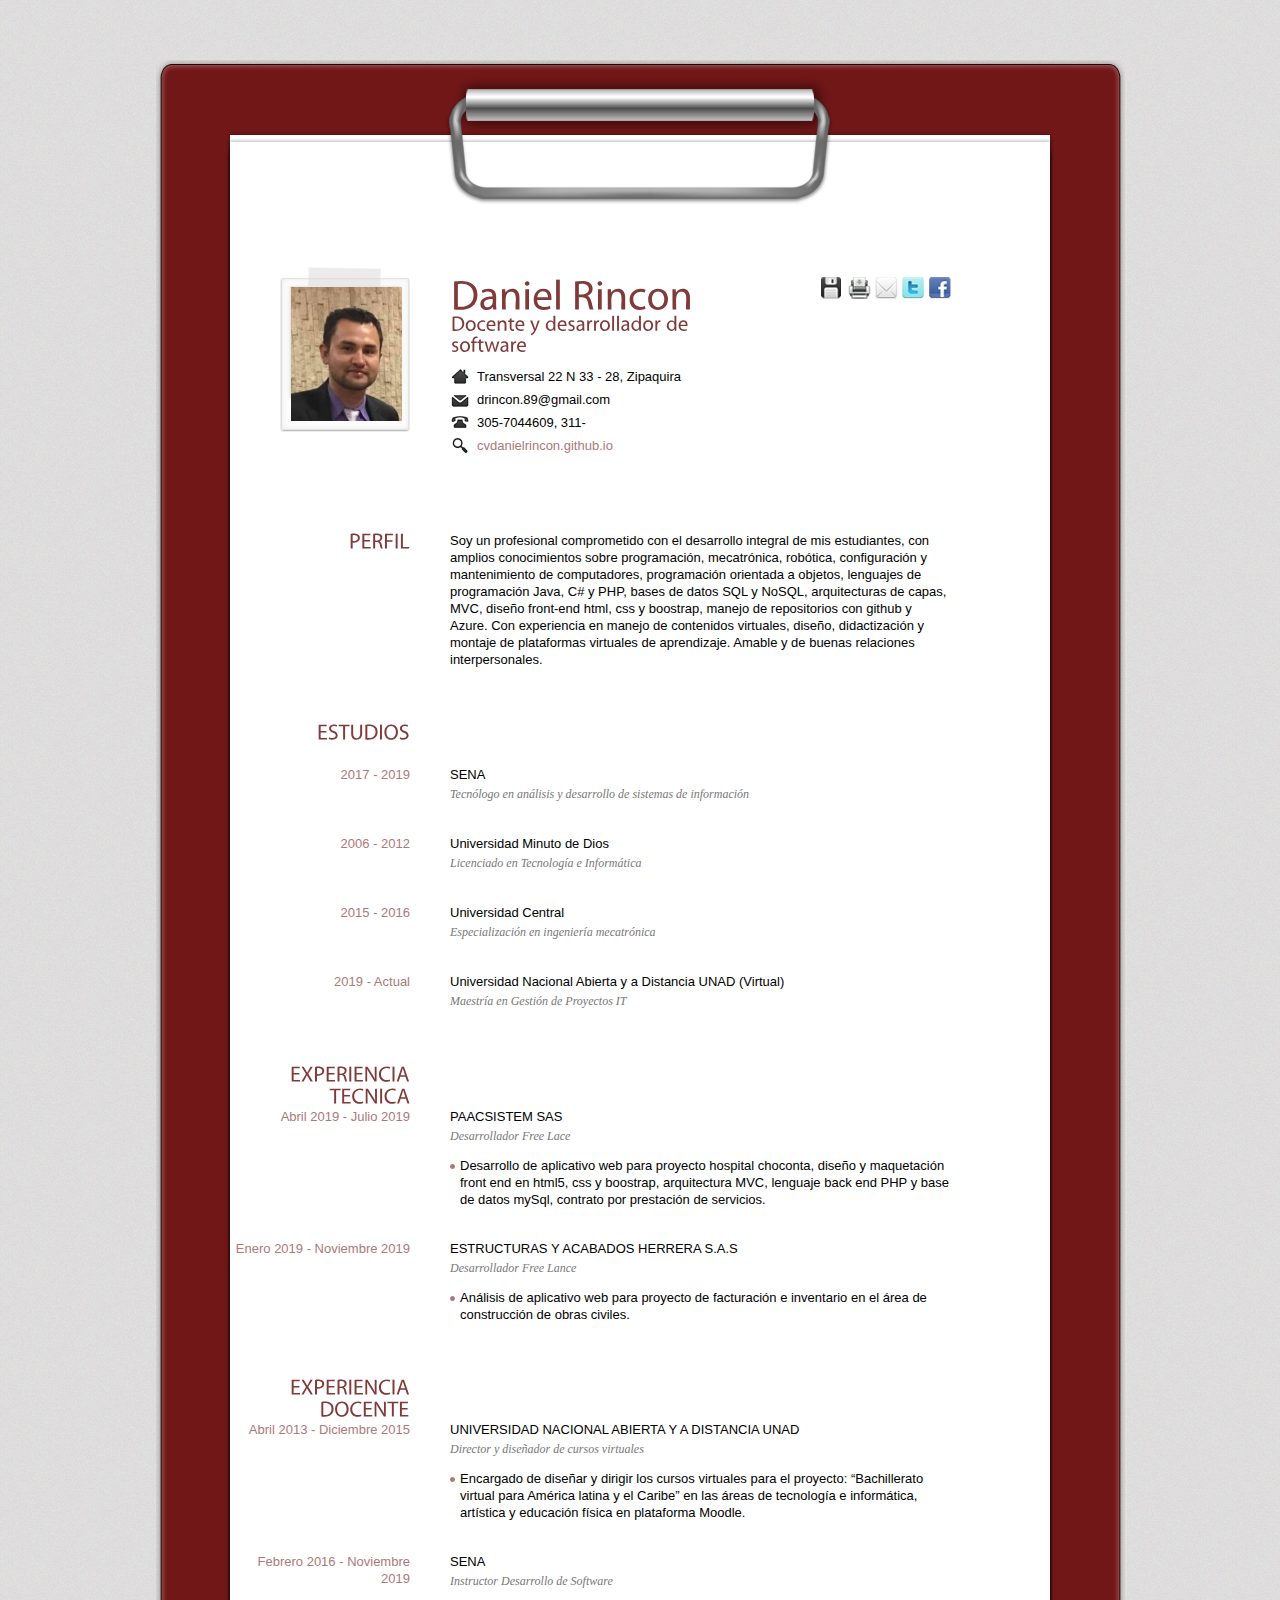
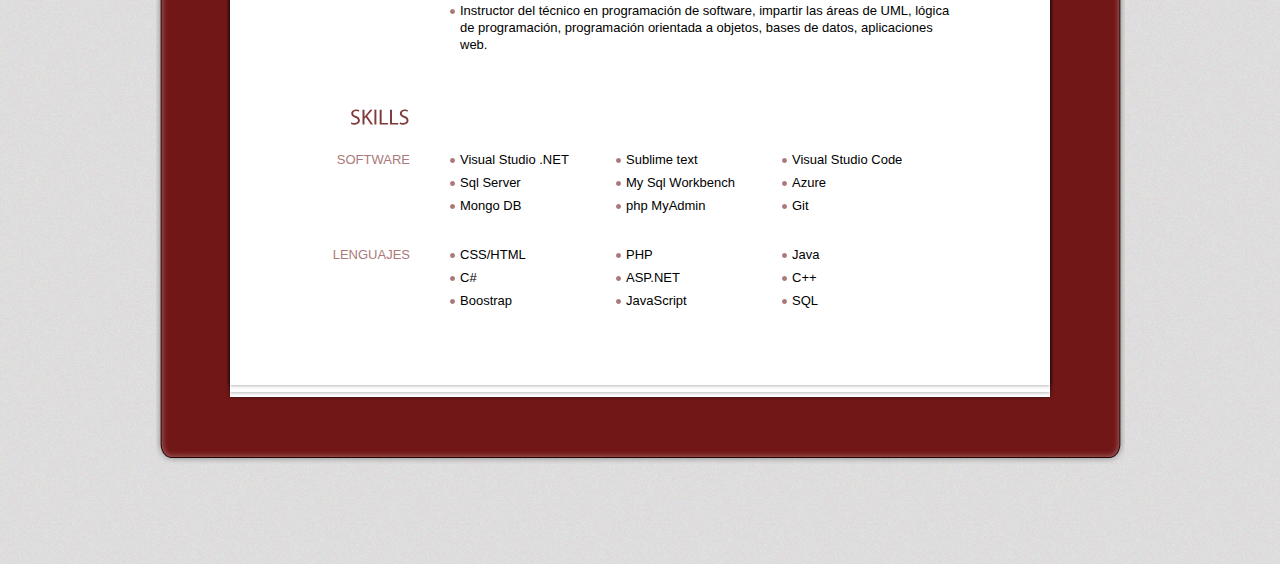
<file: index.html>
<!DOCTYPE html PUBLIC "-//W3C//DTD XHTML 1.0 Transitional//EN" "http://www.w3.org/TR/xhtml1/DTD/xhtml1-transitional.dtd">
<html xmlns="http://www.w3.org/1999/xhtml">
<head>
<meta http-equiv="Content-Type" content="text/html; charset=UTF-8" />
<title>CV Daniel Rincon</title>
<link type="text/css" rel="stylesheet" href="css/red.css" />
<link type="text/css" rel="stylesheet" href="css/print.css" media="print"/>
<!--[if IE 7]>
<link href="css/ie7.css" rel="stylesheet" type="text/css" />
<![endif]-->
<!--[if IE 6]>
<link href="css/ie6.css" rel="stylesheet" type="text/css" />
<![endif]-->
<script type="text/javascript" src="js/jquery-1.4.2.min.js"></script>
<script type="text/javascript" src="js/jquery.tipsy.js"></script>
<script type="text/javascript" src="js/cufon.yui.js"></script>
<script type="text/javascript" src="js/scrollTo.js"></script>
<script type="text/javascript" src="js/myriad.js"></script>
<script type="text/javascript" src="js/jquery.colorbox.js"></script>
<script type="text/javascript" src="js/custom.js"></script>
<script type="text/javascript">
		Cufon.replace('h1,h2');
</script>
</head>
<body>
<!-- Begin Wrapper -->
<div id="wrapper">
  <div class="wrapper-top"></div>
  <div class="wrapper-mid">
    <!-- Begin Paper -->
    <div id="paper">
      <div class="paper-top"></div>
      <div id="paper-mid">
        <div class="entry">
          <!-- Begin Image -->
          <img class="portrait" src="images/yo.jpg" alt="Daniel Rincón León" />
          <!-- End Image -->
          <!-- Begin Personal Information -->
          <div class="self">
            <h1 class="name">Daniel Rincon<br />
              <span>Docente y desarrollador de software</span></h1>
            <ul>
              <li class="ad">Transversal 22 N 33 - 28, Zipaquira</li>
              <li class="mail">drincon.89@gmail.com</li>
              <li class="tel">305-7044609, 311-</li>
              <li class="web"><a href="http://cvdanielrincon.github.io/">cvdanielrincon.github.io</a></li>
            </ul>
          </div>
          <!-- End Personal Information -->
          <!-- Begin Social -->
          <div class="social">
            <ul>
              <li><a class='north' href="files/DanielRincónLeón.pdf" title="Download .pdf"><img src="images/icn-save.jpg" alt="Descargar PDF" /></a></li>
              <li><a class='north' href="javascript:window.print()" title="Print"><img src="images/icn-print.jpg" alt="" /></a></li>
              <li><a class='north' id="contact" href="contact/index.html" title="Contact Me"><img src="images/icn-contact.jpg" alt="" /></a></li>
              <li><a class='north' href="https://twitter.com/DanielRleon" title="Twitter"><img src="images/icn-twitter.jpg" alt="" /></a></li>
              <li><a class='north' href="https://www.facebook.com/dani.leon.904" title="Facebook"><img src="images/icn-facebook.jpg" alt="" /></a></li>
            </ul>
          </div>
          <!-- End Social -->
        </div>
        <!-- Begin 1st Row -->
        <div class="entry">
          <h2>PERFIL</h2>
          <p>
		Soy un profesional comprometido con el desarrollo integral de mis estudiantes, con amplios conocimientos sobre programación, mecatrónica, robótica, configuración y mantenimiento de computadores, programación orientada a objetos, lenguajes de programación Java, C# y PHP, bases de datos SQL y NoSQL, arquitecturas de capas, MVC, diseño front-end html, css y boostrap, manejo de repositorios con github y Azure. Con experiencia en manejo de contenidos virtuales, diseño, didactización y montaje de plataformas virtuales de aprendizaje. Amable y de buenas relaciones interpersonales.
	</p>
        </div>
        <!-- End 1st Row -->
        <!-- Begin 2nd Row -->
        <div class="entry">
          <h2>ESTUDIOS</h2>
          <div class="content">
            <h3>2017 - 2019</h3>
            <p>SENA <br />
              <em>Tecnólogo en análisis y desarrollo de sistemas de información </em></p>
          </div>
          <div class="content">
            <h3>2006 - 2012</h3>
            <p>Universidad Minuto de Dios  <br />
              <em>Licenciado en Tecnología e Informática </em></p>
          </div>
 	<div class="content">
            <h3>2015 - 2016</h3>
            <p>Universidad Central  <br />
              <em>Especialización en ingeniería mecatrónica </em></p>
          </div>
	<div class="content">
            <h3>2019 - Actual</h3>
            <p>Universidad Nacional Abierta y a Distancia UNAD (Virtual)  <br />
              <em>Maestría en Gestión de Proyectos IT</em></p>
          </div>
        </div>
        <!-- End 2nd Row -->
        <!-- Begin 3rd Row -->
        <div class="entry">
          <h2>EXPERIENCIA TECNICA</h2>
          <div class="content">
            <h3>Abril 2019 - Julio 2019</h3>
            <p>PAACSISTEM SAS<br />
              <em>Desarrollador Free Lace</em></p>
            <ul class="info">
              <li>Desarrollo de aplicativo web para proyecto hospital choconta, diseño y maquetación front end en html5, css y boostrap, arquitectura MVC, lenguaje back end PHP y base de datos mySql, contrato por prestación de servicios.</li>
            </ul>
          </div>
          <div class="content">
            <h3>Enero 2019 - Noviembre 2019</h3>
            <p>ESTRUCTURAS Y ACABADOS HERRERA S.A.S<br />
              <em>Desarrollador Free Lance</em></p>
            <ul class="info">
              <li>Análisis de aplicativo web para proyecto de facturación e inventario en el área de construcción de obras civiles. </li>
            </ul>
          </div>
        </div>

	<div class="entry">
          <h2>EXPERIENCIA DOCENTE</h2>
          <div class="content">
            <h3>Abril 2013 - Diciembre 2015</h3>
            <p>UNIVERSIDAD NACIONAL ABIERTA Y A DISTANCIA UNAD<br />
              <em>Director y diseñador de cursos virtuales</em></p>
            <ul class="info">
              <li>Encargado de diseñar y dirigir los cursos virtuales para el proyecto: “Bachillerato virtual para América latina y el Caribe” en las áreas de tecnología e informática, artística y educación física en plataforma Moodle.</li>
            </ul>
          </div>
          <div class="content">
            <h3>Febrero 2016 - Noviembre 2019</h3>
            <p>SENA<br />
              <em>Instructor Desarrollo de Software</em></p>
            <ul class="info">
              <li>Instructor del técnico en programación de software, impartir las áreas de UML, lógica de programación, programación orientada a objetos, bases de datos, aplicaciones web.</li>
            </ul>
          </div>
        </div>
        <!-- End 3rd Row -->
        <!-- Begin 4th Row -->
        <div class="entry">
          <h2>SKILLS</h2>
          <div class="content">
            <h3>SOFTWARE</h3>
            <ul class="skills">
              <li>Visual Studio .NET</li>
              <li>Sublime text</li>
              <li>Visual Studio Code</li>
              <li>Sql Server</li>
              <li>My Sql Workbench</li>
              <li>Azure</li>
              <li>Mongo DB</li>
              <li>php MyAdmin</li>
              <li>Git</li>
            </ul>
          </div>
          <div class="content">
            <h3>LENGUAJES</h3>
            <ul class="skills">
              <li>CSS/HTML</li>
              <li>PHP</li>
              <li>Java</li>
              <li>C#</li>
              <li>ASP.NET</li>
              <li>C++</li>
	      <li>Boostrap</li>
              <li>JavaScript</li>
              <li>SQL</li>
            </ul>
          </div>
        </div>
        <!-- End 4th Row -->
         <!-- Begin 5th Row -->
        <!-- Begin 5th Row -->
      </div>
      <div class="clear"></div>
      <div class="paper-bottom"></div>
    </div>
    <!-- End Paper -->
  </div>
  <div class="wrapper-bottom"></div>
</div>
<div id="message"><a href="#top" id="top-link">Go to Top</a></div>
<!-- End Wrapper -->
</body>
</html>
</file>
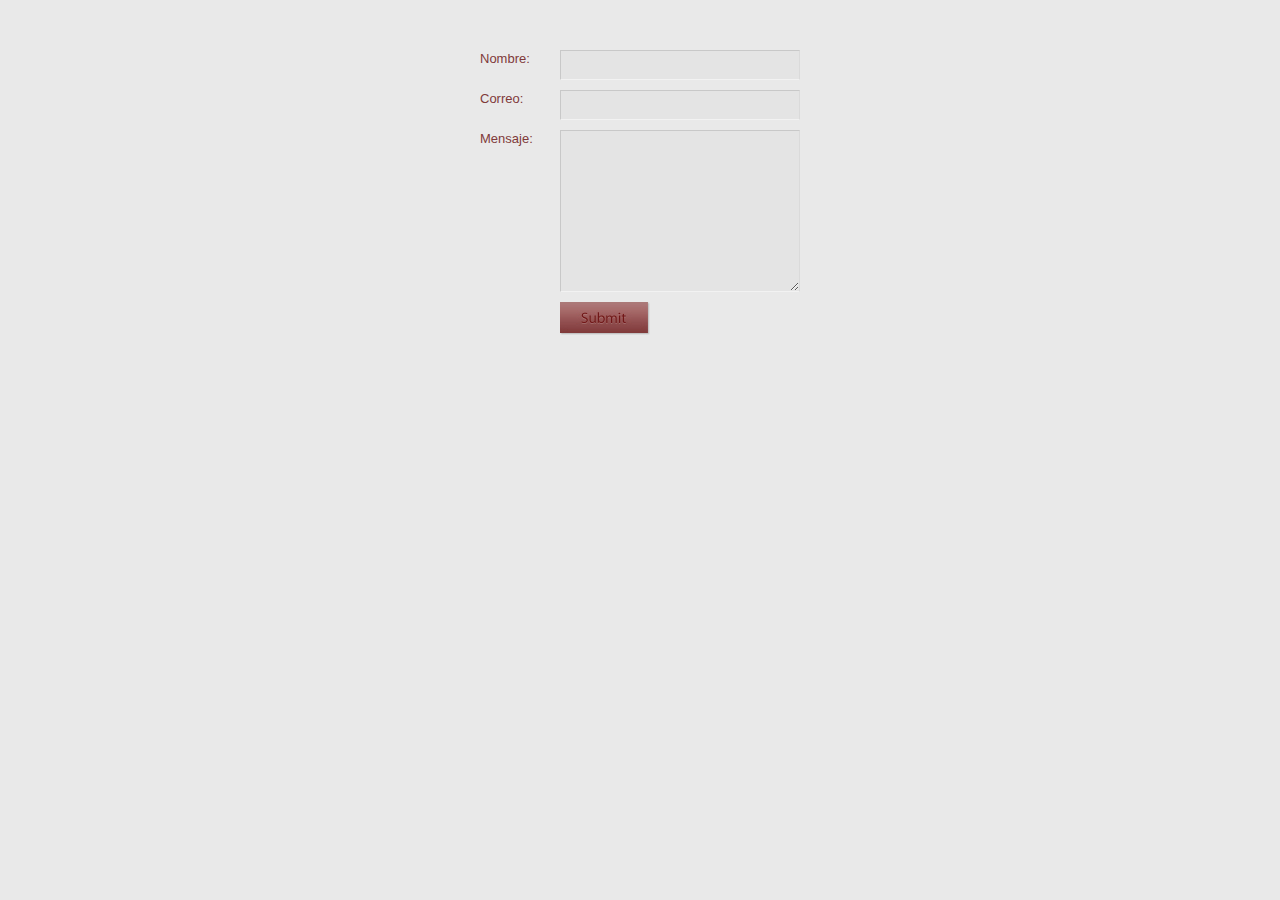
<file: contact/index.html>
<!DOCTYPE html PUBLIC "-//W3C//DTD XHTML 1.0 Transitional//EN" "http://www.w3.org/TR/xhtml1/DTD/xhtml1-transitional.dtd">
<html xmlns="http://www.w3.org/1999/xhtml">

<head>
	<meta http-equiv="Content-Type" content="text/html; charset=UTF-8" />
	<title>Contact Form</title>
	<link rel="stylesheet" type="text/css" href="../css/red.css" />
	<script type="text/javascript" src="js/jquery-1.2.6.min.js"></script>
	<script type="text/javascript" src="js/jquery.validate.js"></script>
	
	<script type="text/javascript">
	$(document).ready(function(){
		
		$("#contactform").validate();
	});
	</script>
</head>

<body class="contact">
<form method="post" action="contactengine.php" id="contactform">

<label for="Name">Nombre:</label>

	<input type="text" name="Name" id="Name" class="required" />

<label for="Email">Correo:</label>

	<input type="text" name="Email" id="Email" class="required email" />

<label for="Message">Mensaje:</label>

	<textarea name="Message" id="Message" rows="10" cols="20" class="required"></textarea>
<div class="clear"></div>
<input type="submit" name="submit" value="Enviar" class="submit-button" />
</form>
	
</body>
</html>
</file>
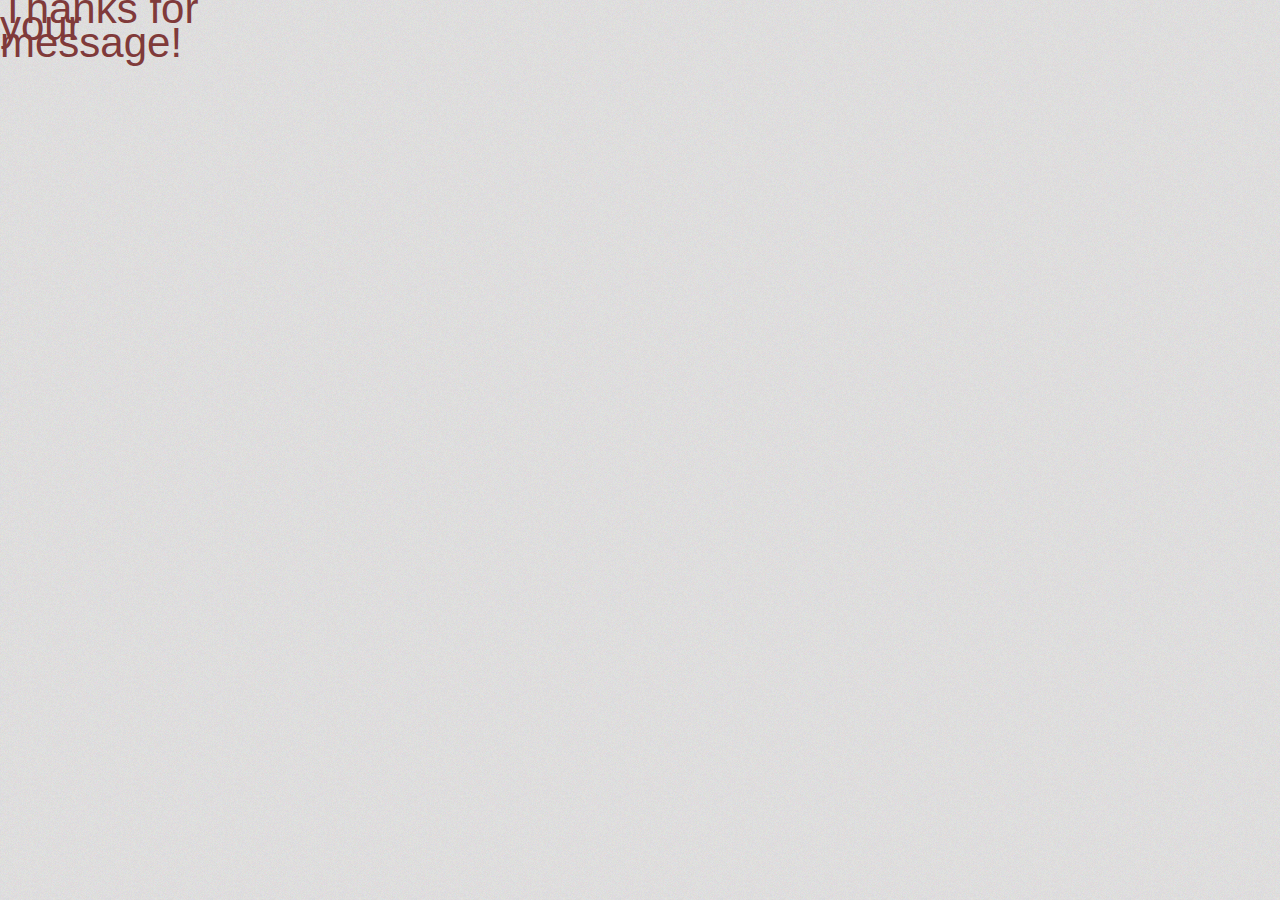
<file: contact/contactthanks.html>
<!DOCTYPE html PUBLIC "-//W3C//DTD XHTML 1.0 Transitional//EN" "http://www.w3.org/TR/xhtml1/DTD/xhtml1-transitional.dtd">
<html xmlns="http://www.w3.org/1999/xhtml">

<head>
	<meta http-equiv="Content-Type" content="text/html; charset=UTF-8" />
	<title>Contact Form | Thanks!</title>
	<link rel="stylesheet" type="text/css" href="../css/red.css" />
</head>

<body>


		<h1>Thanks for your message!</h1>
	

</body>

</html>
</file>
<file: css/print.css>
body {
	font-family: "Trebuchet MS", Arial, Helvetica, sans-serif;
	background-color: white;
	font-size:13pt;
	line-height: 17pt;
}

.clear {
	clear:both;
}

a, a:hover, a:visited, a:active {
	color:#ab7979;
	text-decoration: none;
}

#wrapper, .wrapper-mid {
	background: none;
}

.wrapper-top, .wrapper-bottom  {
	display:none;
}

#paper {
	width:820px;
	margin:0 auto;
}

.paper-top, .paper-bottom {
	display:none;
}

#paper-mid {
	width:820px;
	margin:0 auto;
	background-color:#FFF;
	display:block;
	padding:0;
	overflow: hidden;
	padding-bottom:75px;
	padding-top:7px;
}

.entry {
	width:820px;
	display: block;
	padding-top:55px;
	clear: both;
}

h1 {
	width:500px;
	font-size:42pt;
	color:#803a3a;
	margin-bottom:0;
}

h1 span {
	font-size:21pt;
	display:block;
	margin-left:15px;
	margin-top:20px;
	color:#803a3a;
}

h2 {
	width:180px;
	height: 23px;
	text-align: right;
	float:left;
	padding:0;
	margin:0;
	clear:both;
	font-size:22pt;
	margin-bottom:-12px;
	color:#803a3a;
}

p {
	width:600px;
	margin-left:40px;
	float:right;
}

ul.list {
	clear: both;
	padding:0;
	margin:0;
	overflow: hidden;
}

ul.list li {
	display:block;
	float:right;
	padding-top:32px;
}


h3 {
	width:180px;
	text-align: right;
	float:left;
	padding:0;
	clear:both;
	font-size: 13pt;
	color:black;
}

em {
	font-family: Georgia, "Times New Roman", serif;
	font-style: italic;
	color:#999;
	font-size:12pt;
	display: block;
	padding-top:0;
}

ul.info {
	float:right;
	width:600px;
	margin-left:40px;
	background: none;
	list-style: square;
	
}

ul.info li {
	margin:0;
	padding:0;
	float:left;
	display: block;
	width:600px;
	padding-left:0;
	background-position: 0 .5em;
	margin-top:12px;
	list-style-type: square;
}

ul.skills {
	margin:0;
	padding:0;
	float:right;
	width:600px;
	margin-left:40px;
	margin-top:-6px;
	background: none;
	list-style: square;
}

ul.skills li {
	margin:0;
	padding:0;
	float:left;
	width:176px;
	padding-left:0;
	background-position: 0 .5em;
	margin-top:6px;
}

img.portrait {
	border:1px solid #000;
	padding:10px;	
}

.self {
	width:500px;
	float:left;
	padding-top:11px;
	margin-left:0;
	margin-bottom:15px;
	margin-left:38px;
}

.self ul {
	padding-top: 10px;
}

.self ul li {
	background-repeat: no-repeat;
	padding-left:0;
	background-position: 0 .1em;
	height:25px;
	display:block;
	margin-top:-2px;
}

.social {
	display:none;
}

/* ELEMENTS */
/* ----------------------------------------- */

table {
	width: 590px;
	margin-left:40px;
	float:right;
	border-collapse: collapse;
	border-bottom:1px dashed #999;
	border-top:1px dashed #999;
}

table td {
	padding: 10px;
	padding-top:0;
	border-right:1px dashed #999;
}

table td:hover {
	background-color: #f2f2f2;
}

table th {
	padding: 10px;
	padding-top:0;
	color:#ab7979;
	text-align: left;
	border-right:1px dashed #999;
}

table td.center {
	text-align: center;
}

table td.last {
	background: none;
}

table th.center {
	text-align: center;
}

table th.last {
	background: none;
}

table tr {
	border-left:1px dashed #999;
	border-top:1px dashed #999;
}

table tr.caption {
	border-left:1px dashed #999;
}

blockquote {
	border-left:3px solid #ab7979;
	padding-left:8px;
	margin-top:20px;
	width:585px;
	margin-left:40px;
	float:right;
}

pre {
	width:500px;
	margin-left:40px;
	float:right;
}

abbr, acronym {
	border-bottom:1px dashed #ab7979;
}

strong {
	font-weight: bold;
}

small {
	font-size:70%;
}

big {
	font-size:1.2em;
}

/* GO TO TOP */
/* ----------------------------------------- */

#message {
	display:none;
}

.works {
	display:none;
}
</file>
<file: css/ie7.css>
@charset "UTF-8";

.self {
	padding-top: 4px;
}

h1 span {
	margin-top:-15px;
}
</file>
<file: css/ie6.css>
@charset "UTF-8";

.self {
	padding-top: 4px;
}

h1 span {
	margin-top:-15px;
}

.social {
	width:150px;
}

ul.list {
	margin-top:-56px;
}
</file>
<file: css/red.css>
@charset "UTF-8";
/* RESET */
/* ----------------------------------------- */
html, body, div, span, applet, object, iframe,
h1, h2, h3, h4, h5, h6, p, blockquote, pre,
a, abbr, acronym, address, big, code,
del, dfn, em, font, img, ins, kbd, q, s, samp,
small, strike, strong, tt, var,
dl, dt, dd, ol, ul, li,
fieldset, form, label, legend,
table, caption, tbody, tfoot, thead, tr, th, td {
	margin: 0;
	padding: 0;
	border: 0;
	outline: 0;
	font-weight: inherit;
	font-style: inherit;
	font-size: 100%;
	font-family: inherit;
	vertical-align: baseline;
}
:focus {
	outline: 0;
}
body {
	line-height: 1;
}
/* tables still need 'cellspacing="0"' in the markup */
table {
	border-collapse: separate;
	border-spacing: 0;
}
caption, th, td {
	text-align: left;
	font-weight: normal;
}
blockquote:before, blockquote:after,
q:before, q:after {
	content: "";
}
blockquote, q {
	quotes: "" "";
}

.clear {
	clear:both;
}


/* LAYOUT */
/* ----------------------------------------- */

body {
	font-family: "Trebuchet MS", Arial, Helvetica, sans-serif;
	background-color: #e1e0db;
	background-image: url(../images/bg.jpg);
	background-repeat: repeat;
	font-size:13px;
	line-height: 17px;
	color:#000;
}

.contact {
	background-image: none;
	background-color:#e9e9e9;
}

a, a:visited, a:active {
	color:#ab7979;
	text-decoration: none;
}

a:hover {
	color:#ab7979;
	text-decoration: underline;
}

/* DOSSIER BACKGROUND */
/* ----------------------------------------- */

#wrapper {
	width:969px;
	margin:0 auto;
	margin-top:60px;
	margin-bottom:100px;
}

.wrapper-top {
	width:969px;
	height:19px;
	margin:0 auto;
	background-image:url(../images/btop.jpg);
	background-repeat:no-repeat;
}

.wrapper-mid {
	width:969px;
	margin:0 auto;
	background-image:url(../images/bmid.jpg);
	background-repeat: repeat-y;
	padding-bottom:40px;
}

.wrapper-bottom {
	width:969px;
	height:22px;
	padding:0;
	margin:0 auto;
	background-image:url(../images/bbottom.jpg);
	background-repeat:no-repeat;
}

/* PAPER BACKGROUND */
/* ----------------------------------------- */

#paper {
	width:828px;
	margin:0 auto;
}

.paper-top {
	width:828px;
	margin:0 auto;
	background-image:url(../images/ptop.jpg);
	background-repeat:no-repeat;
	height:126px;
}

#paper-mid {
	width:828px;
	margin:0 auto;
	background-image:url(../images/pmid.jpg);
	background-repeat:repeat-y;
	display:block;
	padding:0;
	overflow: hidden;
	padding-bottom:75px;
	padding-top:7px;
}

.paper-bottom {
	width:828px;
	height:18px;
	margin:0 auto;
	background-image:url(../images/pbottom.jpg);
	background-repeat:no-repeat;
}

/* ENTRIES */
/* ----------------------------------------- */

.entry {
	width:720px;
	display: block;
	padding-top:55px;
	clear: both;
	margin-left:4px;
}

h1  {
	width:250px;
	font-size:42px;
	color:#803a3a;
	margin-bottom:3px;
	clear:both;
}

h1 span {
	font-size:21px;
	display:block;
	color:#803a3a;
	margin-top:-5px;
}

h2 {
	width:180px;
	height: 23px;
	text-align: right;
	float:left;
	padding:0;
	margin:0;
	clear:both;
	font-size:22px;
	color:#803a3a;
	margin-bottom:-12px;
}

p {
	width:500px;
	margin-left:40px;
	float:right;	
}

p img {
	float:right;
	margin-left:20px;
	padding-left:10px;
}

div.content {
	clear: both;
	padding:0;
	margin:0;
	overflow: hidden;
	display:block;
	padding-top:32px;
}

h3 {
	width:180px;
	text-align: right;
	float:left;
	padding:0;
	clear:both;
	font-size: 13px;
	color:#ab7979;
}

h4 {
	width:180px;
	text-align: right;
	float:left;
	padding:0;
	clear:both;
	font-size: 11px;
	color:#ab7979;
}

h5 {
	width:180px;
	text-align: right;
	float:left;
	padding:0;
	clear:both;
	font-size: 10px;
	color:#ab7979;
}

h6 {
	width:180px;
	text-align: right;
	float:left;
	padding:0;
	clear:both;
	font-size: 9px;
	color:#ab7979;
}

em {
	font-family: Georgia, "Times New Roman", serif;
	font-style: italic;
	color:#777777;
	font-size:12px;
	display: block;
	padding-top:3px;
}


ol {
	float:right;
	width:500px;
	margin-left:40px;
	list-style: decimal;
	
}

ol li {
	width:500px;
	list-style-type: decimal;
	list-style-position: inside;
}

dl {
	float:right;
	width:500px;
	margin-left:40px;
	
}

dt {
	float:left;
	display: block;
	width:500px;
		color:#ab7979;
}

dd {
	float:left;
	display: block;
	width:480px;
	text-indent:20px;
}

ul.unordered {
	float:right;
	width:500px;
	margin-left:40px;
	
}

ul.unordered li {
	margin:0;
	padding:0;
	float:left;
	display: block;
	width:500px;
	background-image:url(../images/bullet.gif);
	background-repeat: no-repeat;
	padding-left:10px;
	background-position: 0 .5em;
	margin-top:0;
}

ul.info {
	float:right;
	width:500px;
	margin-left:40px;
	list-style-type: none; 
}

ul.info li {
	margin:0;
	padding:0;
	float:left;
	display: block;
	width:500px;
	background-image:url(../images/bullet.gif);
	background-repeat: no-repeat;
	padding-left:10px;
	background-position: 0 .5em;
	margin-top:12px;
}

ul.skills {
	margin:0;
	padding:0;
	float:right;
	width:500px;
	margin-left:40px;
	margin-top:-6px;
	list-style-type: none;
	
}

ul.skills li {
	margin:0;
	padding:0;
	float:left;
	width:156px;
	background-image:url(../images/bullet.gif);
	background-repeat: no-repeat;
	padding-left:10px;
	background-position: 0 .5em;
	margin-top:6px;
}

ul.works {
	margin:0;
	padding:0;
	float:right;
	width:500px;
	margin-left:40px;
	list-style-type: none;
}

ul.works li {
	margin:0;
	padding:0;
	float:left;
}

ul.works li img {
	padding:4px;
	background-color:#fff;
	width:95px;
	height:95px;
	border:1px solid #d5bcbc;
	margin-right:20px;
	margin-bottom:16px;
}

ul.works li img:hover {
	border:1px solid #803a3a;
	cursor: pointer;
}

img.portrait {
	background-image: url(../images/frame.jpg);
    background-repeat: no-repeat;
    width: 111px;
    height: 134px;
    padding-top: 20px;
    padding-left: 11px;
    padding-right: 11px;
    padding-bottom: 36px;
    margin-left: 50px;
    float: left;
	
}


/* SELF INFORMATION */
/* ----------------------------------------- */

.self {
	width:250px;
	float:left;
	padding-top:11px;
	margin-left:38px;
	margin-bottom:15px;
}

.self ul {
	padding-top: 10px;
}

.self ul li.ad {
	background-image:url(../images/icn-ad.gif);
}

.self ul li.mail {
	background-image:url(../images/icn-mail.gif);
}

.self ul li.tel {
	background-image:url(../images/icn-tel.gif);
}

.self ul li.web {
	background-image:url(../images/icn-web.gif);
}

.self ul li {
	background-repeat: no-repeat;
	padding-left:26px;
	background-position: 0 .1em;
	height:25px;
	display:block;
	margin-top:-2px;
}

/* SOCIAL ICONS */
/* ----------------------------------------- */

.social {
	width:135px;
	float:right;
	padding-top:10px;
}

.social ul {
	list-style: none;
}

.social ul li {
	float:left;
	width:21px;
	height:24px;
	margin:0;
	padding:0;
	margin-left:6px;
}

/* TIPSY */
/* ----------------------------------------- */

.tipsy { padding: 5px; font-size: 10px; background-repeat: no-repeat;  background-image: url(../images/tipsy.gif); }
.tipsy-inner { padding: 5px 8px 4px 8px; background-color: #711717; color: #fff; max-width: 200px; text-align: center; }
.tipsy-inner { -moz-border-radius:3px; -webkit-border-radius:3px; }
.tipsy-north { background-position: top center; }
.tipsy-south { background-position: bottom center; margin-bottom:20px; }
.tipsy-east { background-position: right center; }
.tipsy-west { background-position: left center; }


/* COLORBOX */
/* ----------------------------------------- */

#colorbox, #cboxOverlay, #cboxWrapper{position:absolute; top:0; left:0; z-index:9999; overflow:hidden;}
#cboxOverlay{position:fixed; width:100%; height:100%;}
#cboxMiddleLeft, #cboxBottomLeft{clear:left;}
#cboxContent{position:relative; overflow:hidden;}
#cboxLoadedContent{overflow:auto;}
#cboxLoadedContent iframe{display:block; width:100%; height:100%; border:0;}
#cboxTitle{margin:0; display:none;}
#cboxLoadingOverlay, #cboxLoadingGraphic{position:absolute; top:0; left:0; width:100%;}
#cboxPrevious, #cboxNext, #cboxClose, #cboxSlideshow{cursor:pointer;}

#cboxOverlay{background:#666;}

#colorBox{}
#cboxTopLeft{width:25px; height:25px; background:url(../images/border1.png) 0 0 no-repeat;}
#cboxTopCenter{height:25px; background:url(../images/border1.png) 0 -50px repeat-x;}
#cboxTopRight{width:25px; height:25px; background:url(../images/border1.png) -25px 0 no-repeat;}
#cboxBottomLeft{width:25px; height:25px; background:url(../images/border1.png) 0 -25px no-repeat;}
#cboxBottomCenter{height:25px; background:url(../images/border1.png) 0 -75px repeat-x;}
#cboxBottomRight{width:25px; height:25px; background:url(../images/border1.png) -25px -25px no-repeat;}
#cboxMiddleLeft{width:25px; background:url(../images/border2.png) 0 0 repeat-y;}
#cboxMiddleRight{width:25px; background:url(../images/border2.png) -25px 0 repeat-y;}
#cboxContent{background:#fff;}
#cboxLoadedContent{margin-bottom:20px;}
#cboxTitle{position:absolute; bottom:0px; left:0; text-align:center; width:100%; color:#803a3a;}
#cboxCurrent{position:absolute; bottom:0px; left:100px; color:#000;}
#cboxSlideshow{position:absolute; bottom:0px; right:42px; color:#444;}
#cboxPrevious{position:absolute; bottom:0px; left:0; color:#444;}
#cboxNext{position:absolute; bottom:0px; left:63px; color:#444;}
#cboxLoadingOverlay{background:url(../images/loading.gif) 5px 5px no-repeat #fff;}
#cboxClose{position:absolute; bottom:0; right:0; display:block; color:#444;}


/* GO TO TOP */
/* ----------------------------------------- */

#message {
	display: block;
	display: none;
	z-index: 999;
	opacity: .8;
	position: fixed;
	top: 100%;
	margin-top: -40px;
	right: 0%;
	margin-right:10px;
	-moz-border-radius: 3px;
	-webkit-border-radius: 3px;
	width: 77px;
	line-height: 20px;
	height: 20px;
	padding: 5px;
	background-color: #711717;
	font-size: 11px;
	text-align: center;
}

#message a {
	color: #fff;
}
	
/* ELEMENTS */
/* ----------------------------------------- */

table {
	width: 500px;
	margin-left:40px;
	float:right;
	border-collapse: collapse;
	border-bottom:1px dashed #999;
	border-top:1px dashed #999;
}

table td {
	padding: 10px;
	padding-top:0;
	border-right:1px dashed #999;
}

table td:hover {
	background-color: #f2f2f2;
}

table th {
	padding: 10px;
	padding-top:0;
	color:#ab7979;
	text-align: left;
	border-right:1px dashed #999;
}

table td.center {
	text-align: center;
}

table td.last {
	background: none;
}

table th.center {
	text-align: center;
}

table th.last {
	background: none;
}

table tr {
	border-left:1px dashed #999;
	border-top:1px dashed #999;
}

table tr.caption {
	border-left:1px dashed #999;
}

blockquote {
	border-left:3px solid #ab7979;
	padding-left:8px;
	width:489px;
	margin-left:40px;
	float:right;
}

abbr, acronym {
	border-bottom:1px dashed #ab7979;
}

strong {
	font-weight: bold;
}

small {
	font-size:70%;
}

big {
	font-size:1.2em;
}


/* CONTACT */

fieldset, legend {
	float:right;
	width:500px;
	padding:0;
	margin:0;
	margin-left:40px;
}

h1.warn {
	color:#803a3a;
	font-size:18px;
	margin-top:30px;
	padding:50px;
	text-align: center;
}

#contactform {
	width:320px;
	height:370px;
	margin:0 auto;
	padding:50px;
	overflow: hidden;
}

label {
	float:left;
	width:40px;
	height:28px;
	margin-bottom:10px;
	clear:both;
	color:#803a3a;
}

input {
	width:228px;
	float:right;
	height:18px;
	margin-bottom:10px;
	border-top:1px solid #c8c8c8;
	border-left:1px solid #c8c8c8;
	border-right:1px solid #dadada;
	border-bottom:1px solid #f2f2f2;
	background-color: #e4e4e4;
	font-family: "Trebuchet MS", Arial, Helvetica, sans-serif;
	font-size: 13px;
	padding:5px;
	outline: none;
}

input:focus {
	background-color: #dddddd;
	border-top:1px solid #c8c8c8;
	border-left:1px solid #c8c8c8;
	border-right:1px solid #dadada;
	border-bottom:1px solid #f2f2f2;
}

textarea {
	border-top:1px solid #c8c8c8;
	border-left:1px solid #c8c8c8;
	border-right:1px solid #dadada;
	border-bottom:1px solid #f2f2f2;
	background-color: #e4e4e4;
	width:228px;
	float:right;
	margin-bottom:10px;
	font-family: "Trebuchet MS", Arial, Helvetica, sans-serif;
	font-size: 13px;
	padding:5px;
	outline: none;
}

textarea:focus {
	background-color: #dddddd;
	border-top:1px solid #c8c8c8;
	border-left:1px solid #c8c8c8;
	border-right:1px solid #dadada;
	border-bottom:1px solid #f2f2f2;
}

.submit-button {
	background: transparent url(../images/submit.jpg) no-repeat 0 0;
	display: block;
	clear: both;
	width:90px;
	height: 33px; 
	border:none;
	float:left;
	margin-left: 80px;
	text-indent: -9999px;
	outline: 0;
	cursor: pointer;
	padding:0;
}

.submit-button:hover {
	background: transparent url(../images/submit.jpg) no-repeat 0 -33px;
	outline: 0;
	border: none;
}

label.error {
	clear: both;
	padding:0;
	margin-top:-5px;
	color:#ab7979;
	font-size: 1.0em;
	font-style: italic;
	font-weight: normal;
	margin-left:80px;
	width:238px;
}
</file>
